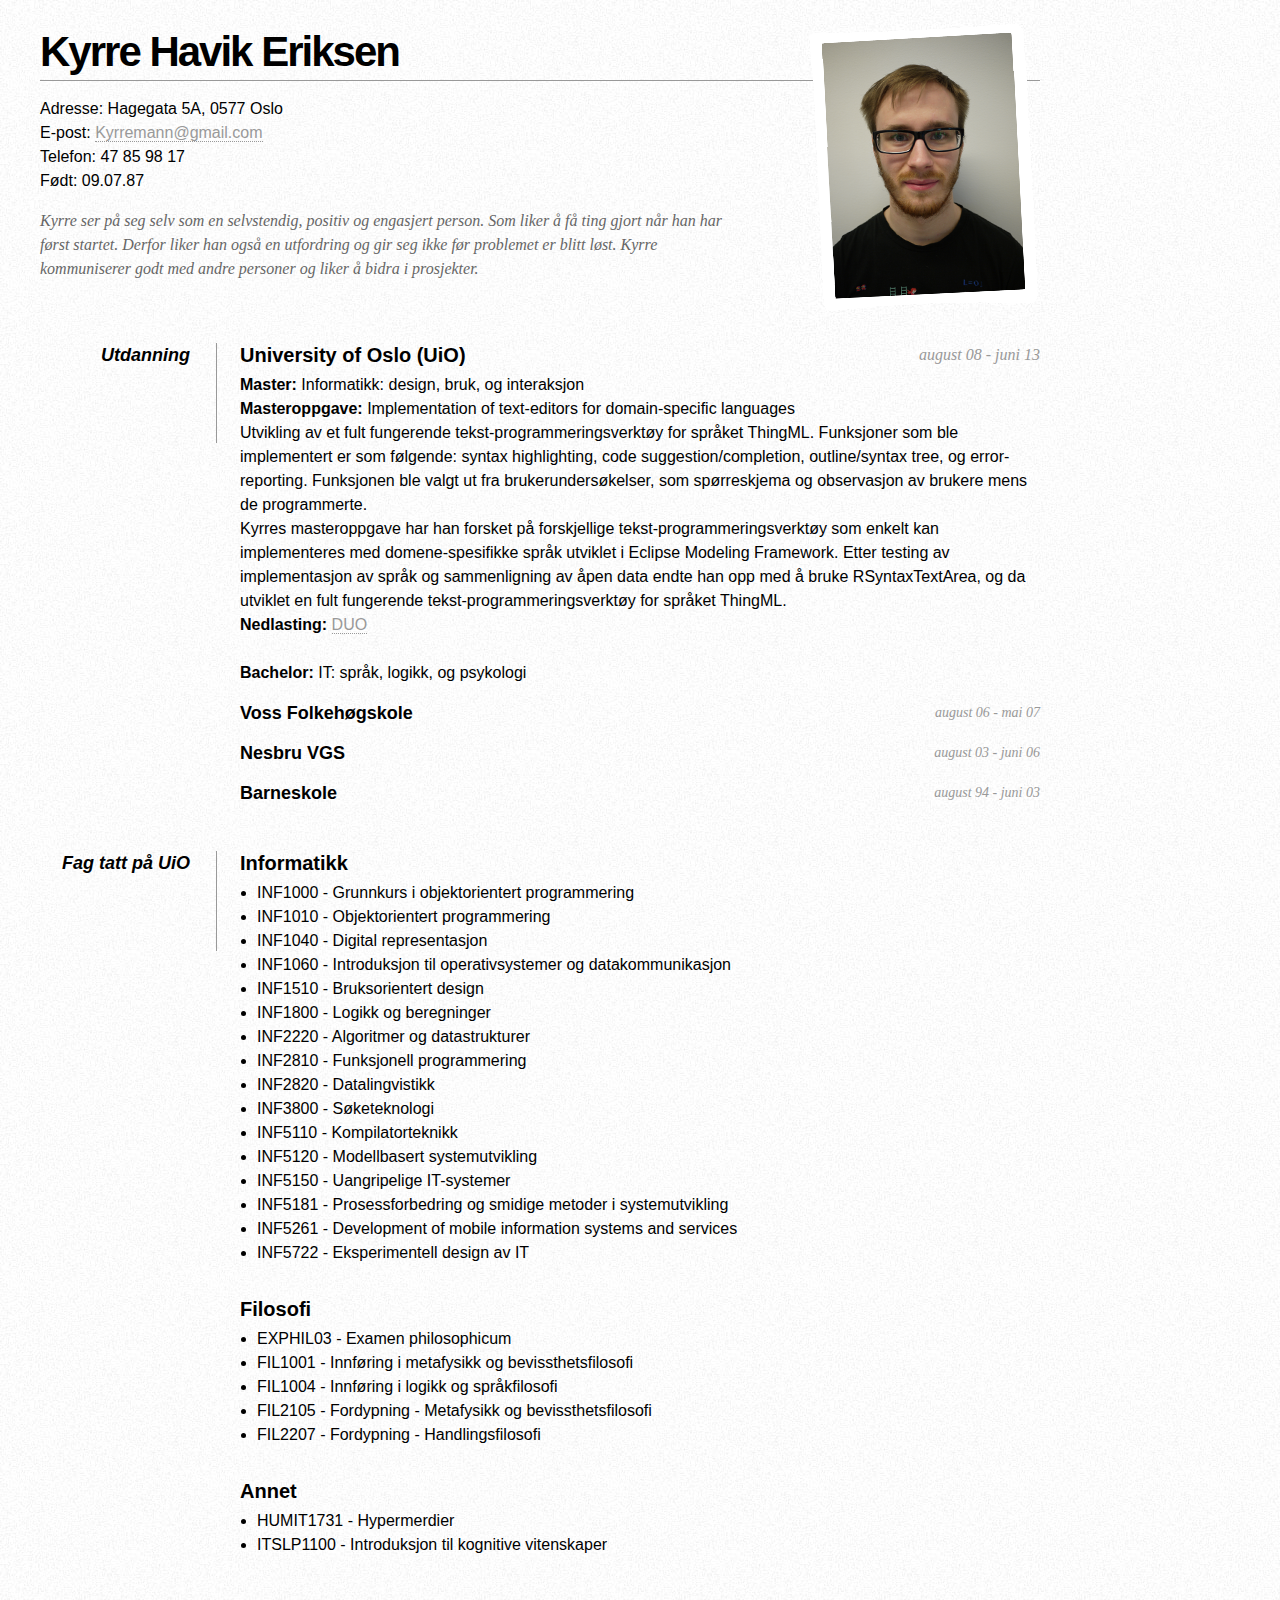
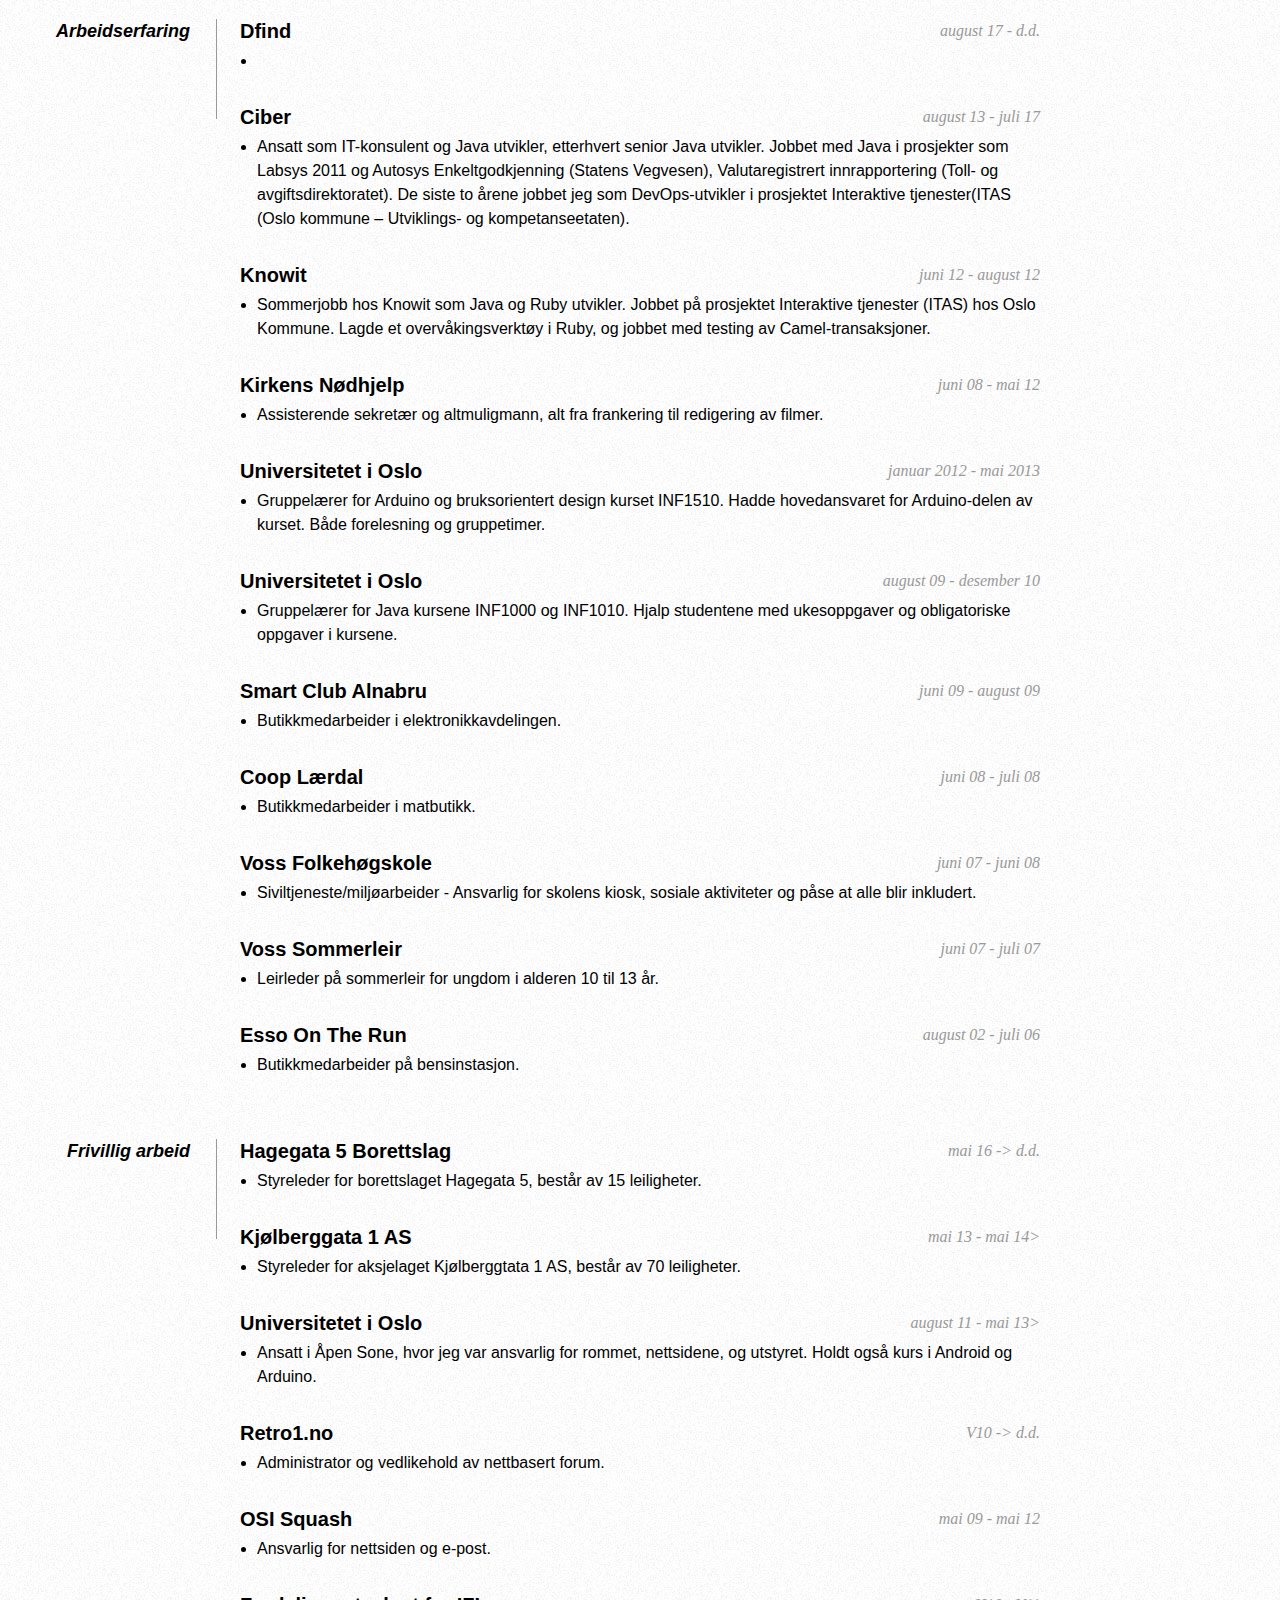
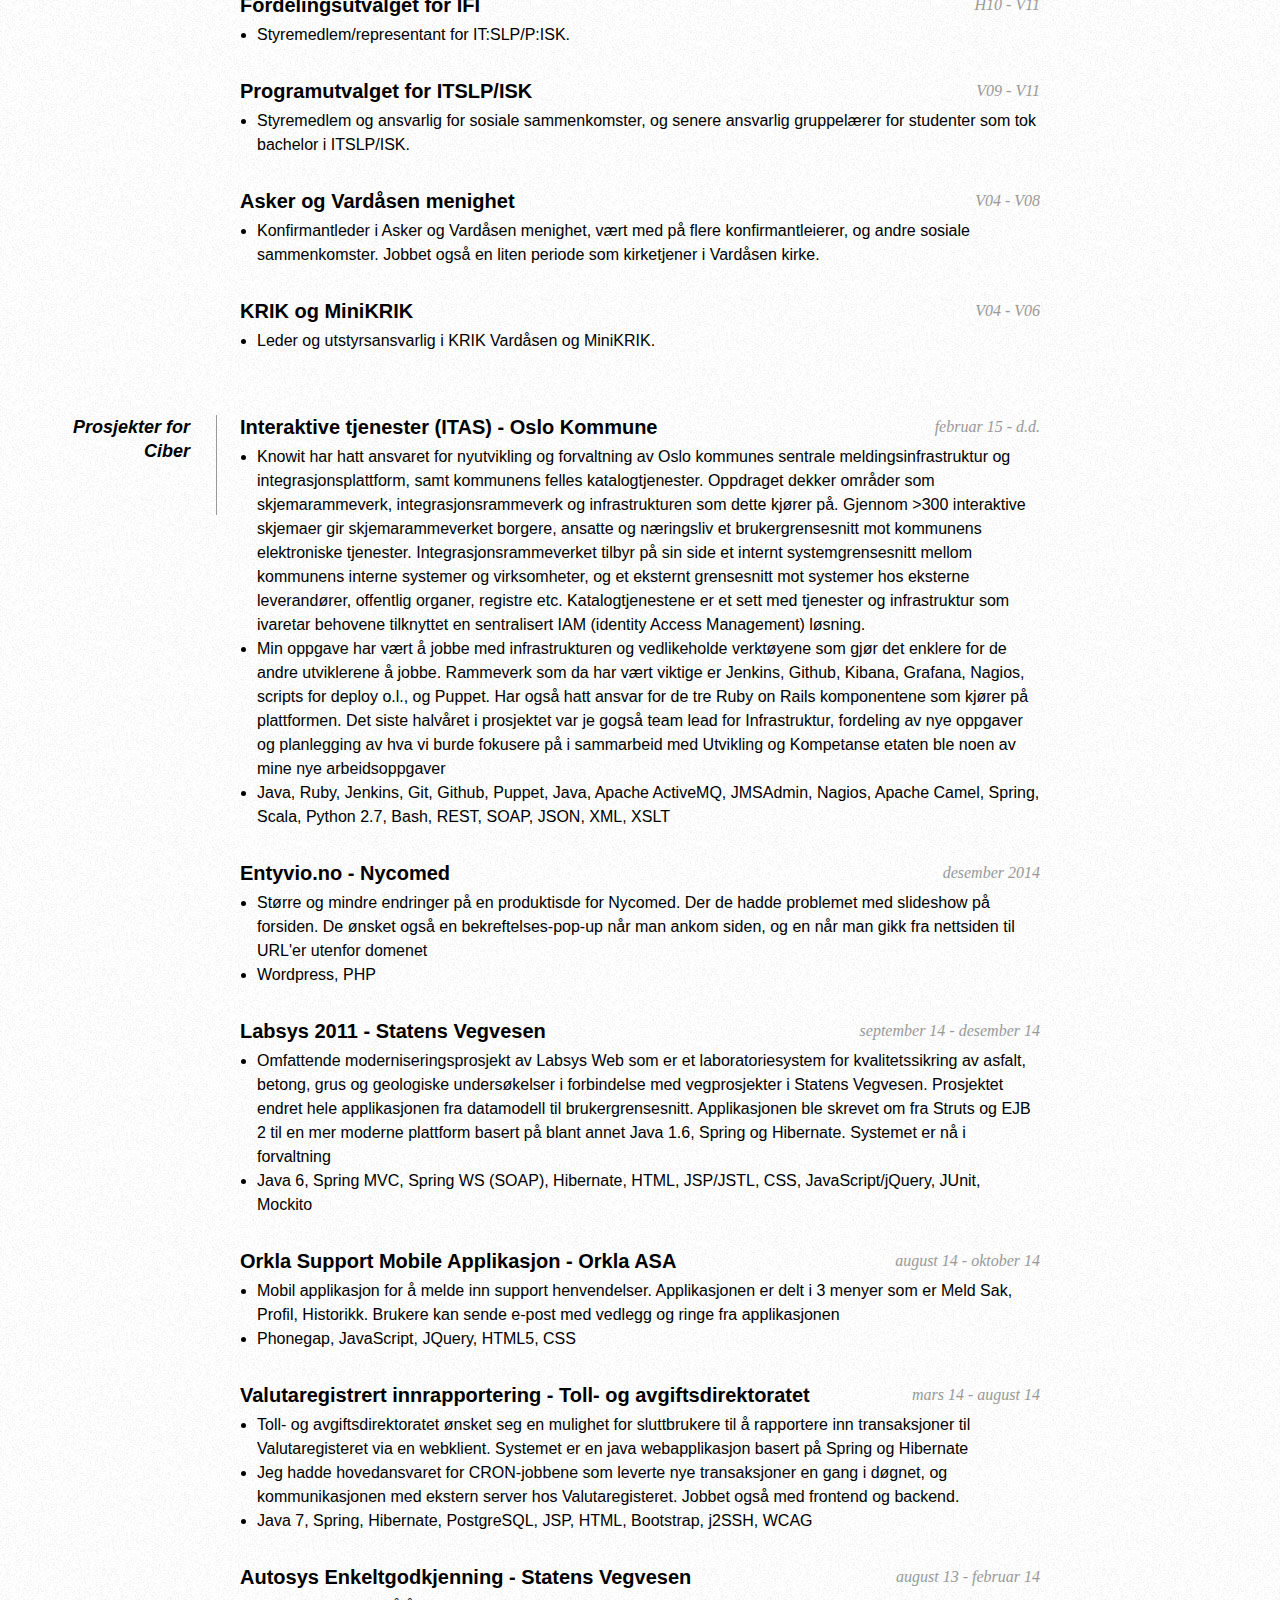
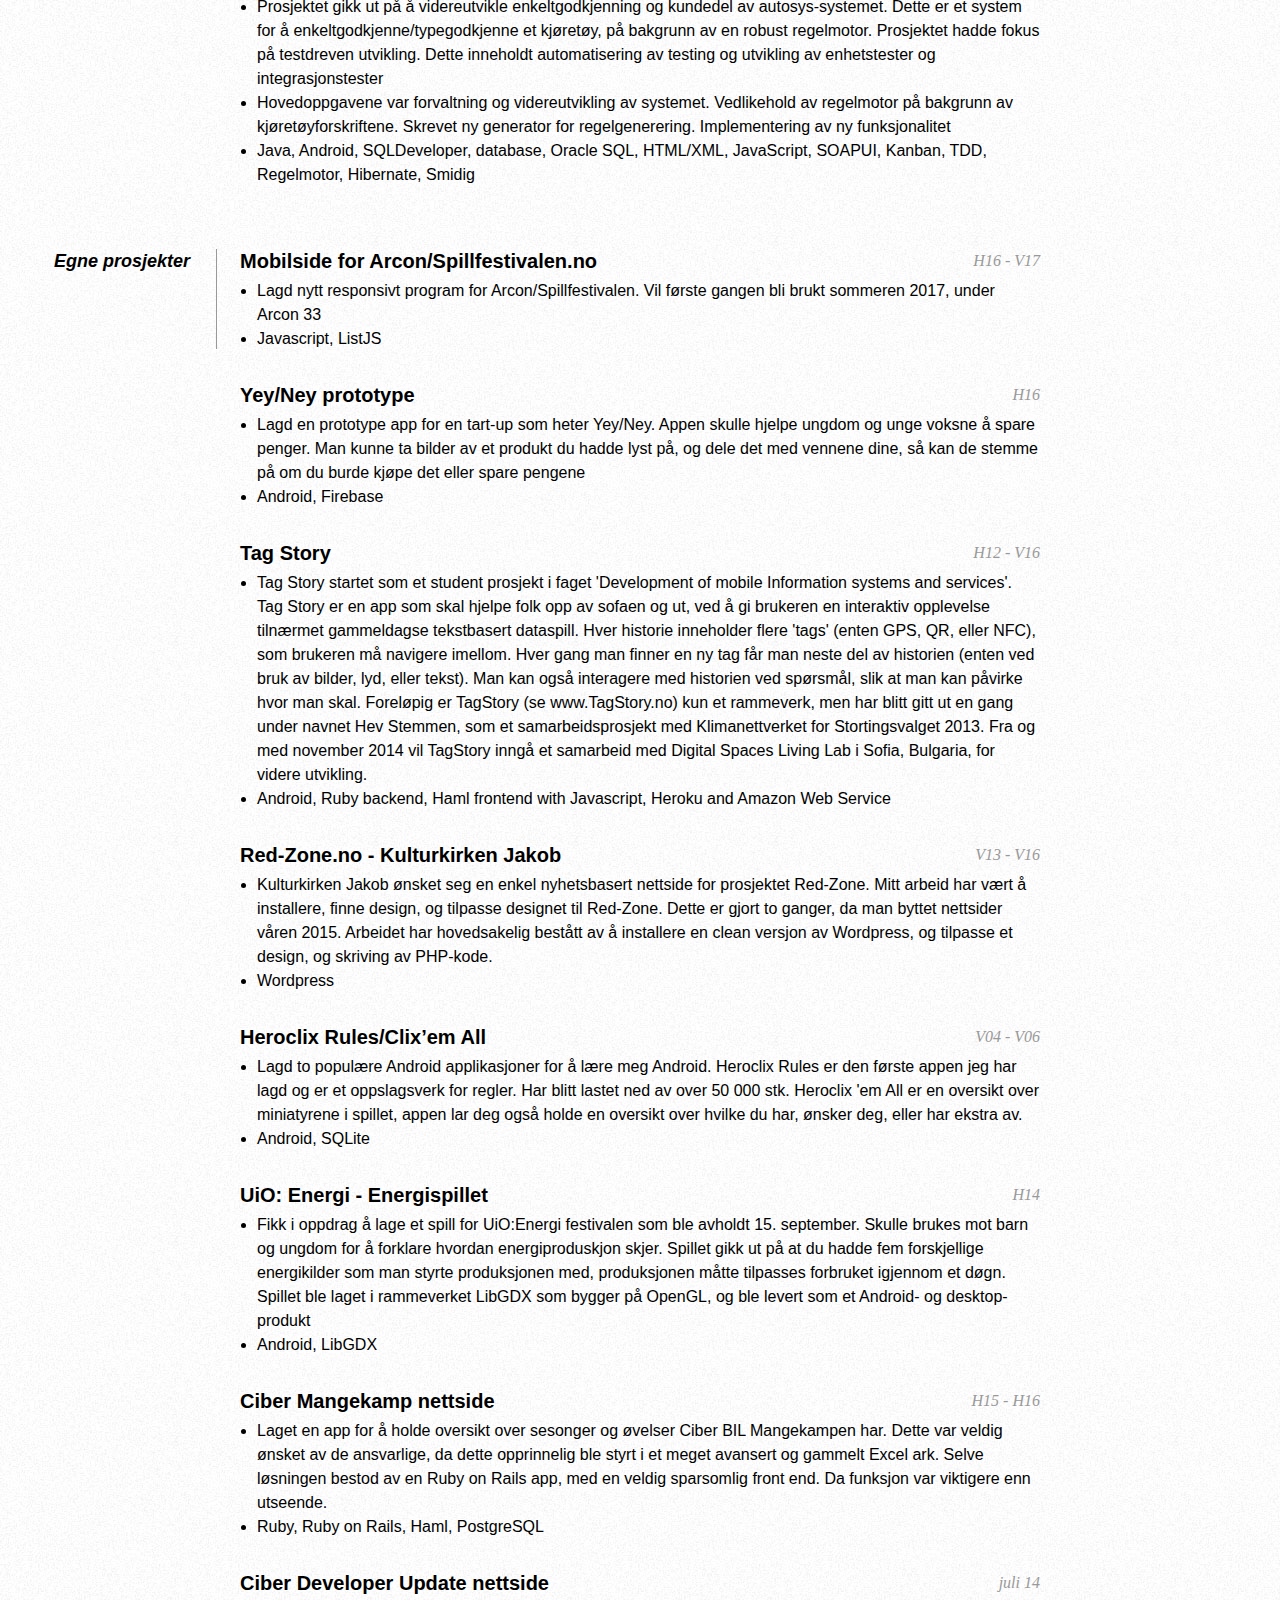
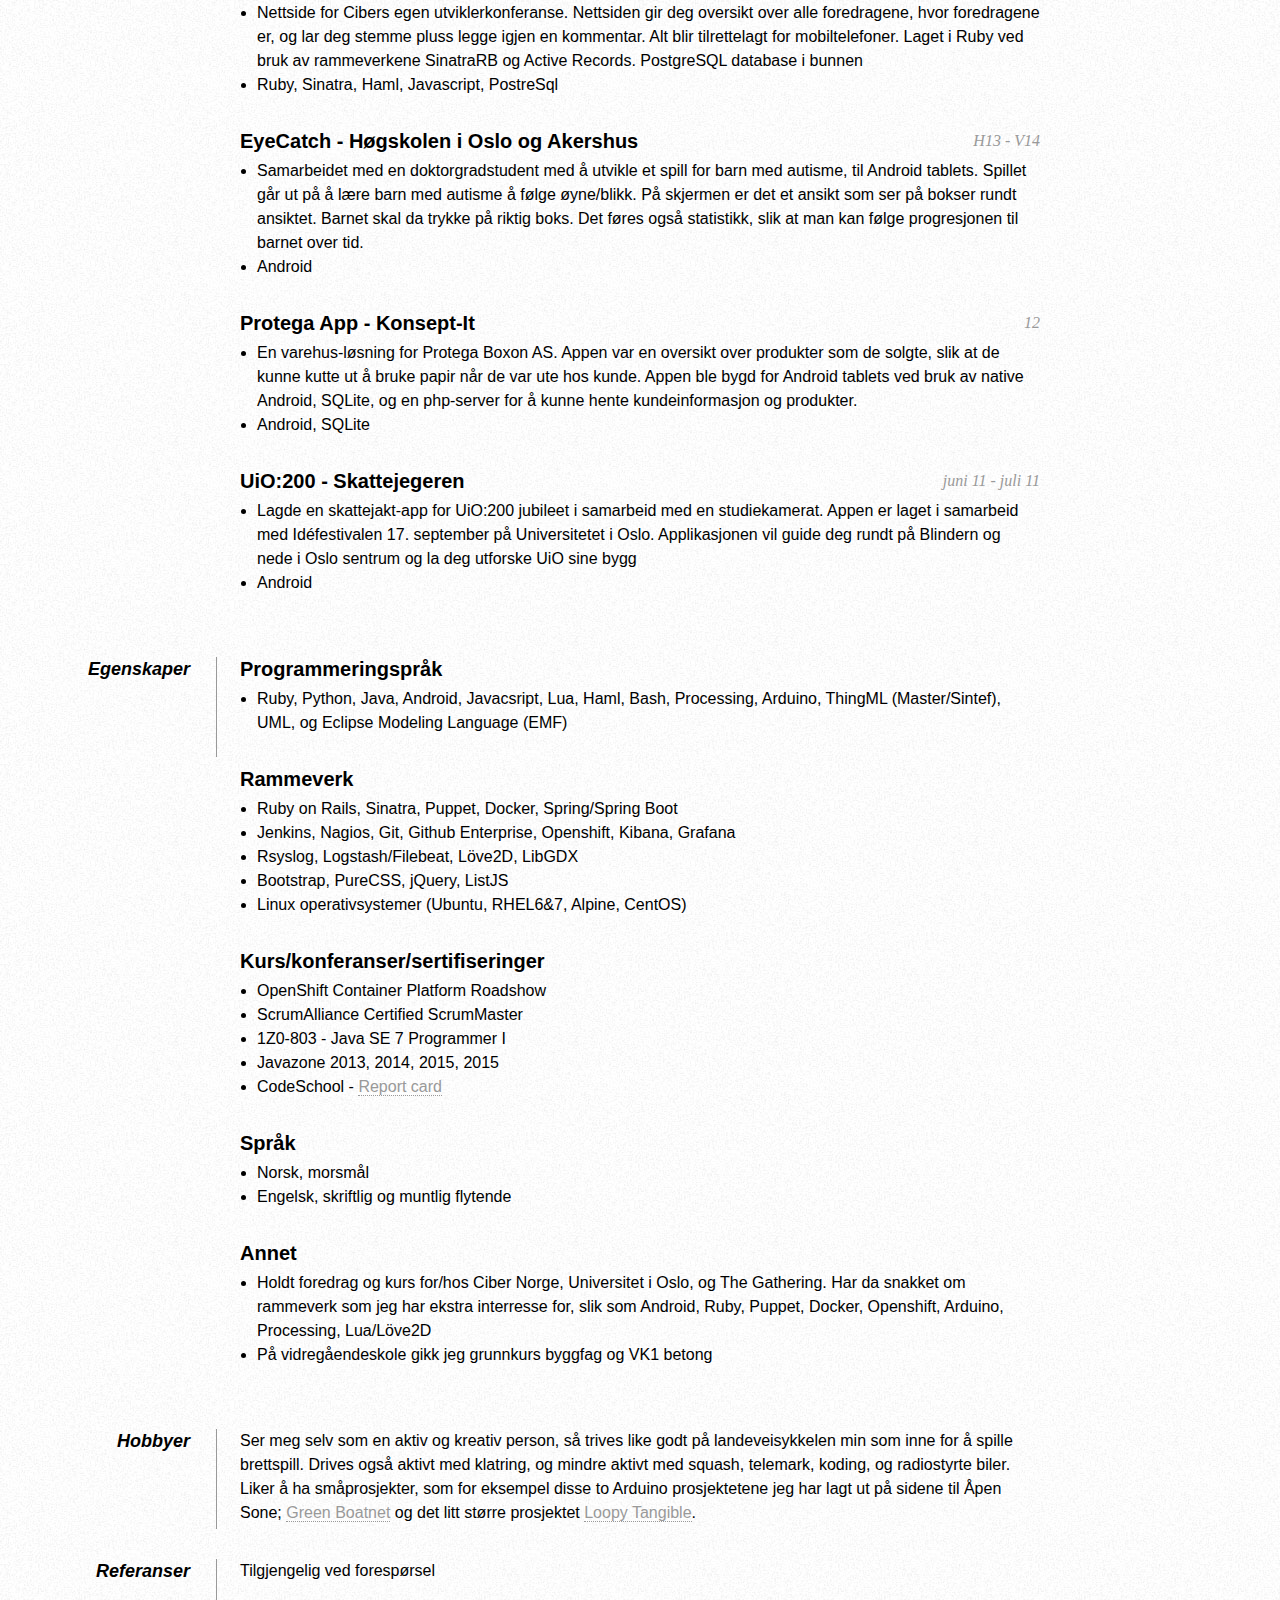
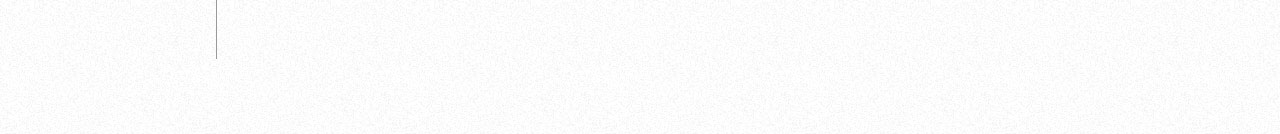
<file: cv/index.html>
<!DOCTYPE html>
<html>
  <head>
    <meta http-equiv="Content-Type" content="text/html; charset=utf-8"/>
    <title>Curriculum Vitae - Kyrre Havik Eriksen</title>
    <style type="text/css">
      * { margin: 0; padding: 0; }
      body { font: 16px Helvetica, Sans-Serif; line-height: 24px; background: url(images/noise.jpg); }
      .clear { clear: both; }
      #page-wrap { width: 1000px; margin: 40px 40px 60px; }
      #pic { float: right; margin: -30px 0 0 0; }
      h1 { margin: 0 0 16px 0; padding: 0 0 16px 0; font-size: 42px; font-weight: bold; letter-spacing: -2px; border-bottom: 1px solid #999; }
      h2 { font-size: 20px; margin: 0 0 6px 0; position: relative; }
      h2 span { position: absolute; bottom: 0; right: 0; font-style: italic; font-family: Georgia, Serif; font-size: 16px; color: #999; font-weight: normal; }
      h3 { font-size: 18px; margin: 0 0 6px 0; position: relative; }
      h3 span { position: absolute; bottom: 0; right: 0; font-style: italic; font-family: Georgia, Serif; font-size: 14px; color: #999; font-weight: normal; }
      p { margin: 0 0 16px 0; }
      a { color: #999; text-decoration: none; border-bottom: 1px dotted #999; }
      a:hover { border-bottom-style: solid; color: black; }
      ul { margin: 0 0 32px 17px; }
      #objective { width: 700px; float: left; }
      #objective p { font-family: Georgia, Serif; font-style: italic; color: #666; }
      dt { font-style: italic; font-weight: bold; font-size: 18px; text-align: right; padding: 0 26px 0 0; width: 150px; float: left; height: 100px; border-right: 1px solid #999;  }
      dd { width: 800px; float: right; }
      dd.clear { float: none; margin: 0; height: 15px; }
    </style>
  </head>
  <body>
    <div id="page-wrap">
    <img src="images/kyrre-13.png" alt="Bilde av Kyrre Havik Eriksen" id="pic" />
    <div id="contact-info" class="vcard">
      <!-- Microformats! -->
      <h1 class="fn">Kyrre Havik Eriksen</h1>
      <p>
        Adresse: <span class="add">Hagegata 5A, 0577 Oslo</span><br />
        E-post: <a class="email" href="mailto:kyrremann@gmail.com">Kyrremann@gmail.com</a><br />
        Telefon: <span class="tel">47 85 98 17</span><br />
        Født: <span class="date">09.07.87</span><br />
      </p>
    </div>
    <div id="objective">
      <p>Kyrre ser på seg selv som en selvstendig, positiv og engasjert person. Som liker å få ting gjort når han har først startet. Derfor liker han også en utfordring og gir seg ikke før problemet er blitt løst. Kyrre kommuniserer godt med andre personer og liker å bidra i prosjekter.</p>
    </div>
    <dl>
      <dd class="clear"></dd>
      <dd class="clear"></dd>
      <dt>Utdanning</dt>
      <dd>
        <h2>University of Oslo (UiO)<span>august 08 - juni 13</span></h2>
        <p><strong>Master:</strong> Informatikk: design, bruk, og interaksjon<br />
          <strong>Masteroppgave:</strong> Implementation of text-editors for domain-specific languages<br />
          Utvikling av et fult fungerende tekst-programmeringsverktøy for språket ThingML. Funksjoner som ble implementert er som følgende: syntax highlighting, code suggestion/completion, outline/syntax tree, og error-reporting. Funksjonen ble valgt ut fra brukerundersøkelser, som spørreskjema og observasjon av brukere mens de programmerte.<br />
          Kyrres masteroppgave har han forsket på forskjellige tekst-programmeringsverktøy som enkelt kan implementeres med domene-spesifikke språk utviklet i Eclipse Modeling Framework. Etter testing av implementasjon av språk og sammenligning av åpen data endte han opp med å bruke RSyntaxTextArea, og da utviklet en fult fungerende tekst-programmeringsverktøy for språket ThingML.<br />
          <strong>Nedlasting:</strong> <a href="https://www.duo.uio.no/handle/10852/37679">DUO</a><br />
          <br />
          <strong>Bachelor:</strong> IT: språk, logikk, og psykologi
        </p>
        <h3>Voss Folkehøgskole <span>august 06 - mai 07</span></h3>
        <p></p>
        <h3>Nesbru VGS <span>august 03 - juni 06</span></h3>
        <p></p>
        <h3>Barneskole <span>august 94 - juni 03</span></h3>
        <p></p>
      </dd>
      <dd class="clear"></dd>
      <dd class="clear"></dd>
      <dt>Fag tatt på UiO</dt>
      <dd>
        <h2>Informatikk</h2>
        <ul>
          <li>INF1000 - Grunnkurs i objektorientert programmering</li>
          <li>INF1010 - Objektorientert programmering</li>
          <li>INF1040 - Digital representasjon</li>
          <li>INF1060 - Introduksjon til operativsystemer og datakommunikasjon</li>
          <li>INF1510 - Bruksorientert design</li>
          <li>INF1800 - Logikk og beregninger</li>
          <li>INF2220 - Algoritmer og datastrukturer</li>
          <li>INF2810 - Funksjonell programmering</li>
          <li>INF2820 - Datalingvistikk</li>
          <li>INF3800 - Søketeknologi</li>
          <li>INF5110 - Kompilatorteknikk</li>
          <li>INF5120 - Modellbasert systemutvikling</li>
          <li>INF5150 - Uangripelige IT-systemer</li>
          <li>INF5181 - Prosessforbedring og smidige metoder i systemutvikling</li>
          <li>INF5261 - Development of mobile information systems and services</li>
          <li>INF5722 - Eksperimentell design av IT</li>
        </ul>
        <h2>Filosofi</span></h2>
        <ul>
          <li>EXPHIL03 - Examen philosophicum</li>
          <li>FIL1001 - Innføring i metafysikk og bevissthetsfilosofi</li>
          <li>FIL1004 - Innføring i logikk og språkfilosofi</li>
          <li>FIL2105 - Fordypning - Metafysikk og bevissthetsfilosofi</li>
          <li>FIL2207 - Fordypning - Handlingsfilosofi</li>
        </ul>
        <h2>Annet</h2>
        <ul>
          <li>HUMIT1731 - Hypermerdier</li>
          <li>ITSLP1100 - Introduksjon til kognitive vitenskaper</li>
        </ul>
      </dd>
      <dd class="clear"></dd>
      <dd class="clear"></dd>
      <dt>Arbeidserfaring</dt>
      <dd>
        <h2>Dfind<span>august 17 - d.d.</span></h2>
        <ul>
          <li></li>
        </ul>
        <h2>Ciber<span>august 13 - juli 17</span></h2>
        <ul>
          <li>Ansatt som IT-konsulent og Java utvikler, etterhvert senior Java utvikler. Jobbet med Java i prosjekter som Labsys 2011 og Autosys Enkeltgodkjenning (Statens Vegvesen), Valutaregistrert innrapportering (Toll- og avgiftsdirektoratet). De siste to årene jobbet jeg som DevOps-utvikler i prosjektet Interaktive tjenester(ITAS (Oslo kommune – Utviklings- og kompetanseetaten).</li>
        </ul>
        <h2>Knowit<span>juni 12 - august 12</span></h2>
        <ul>
          <li>Sommerjobb hos Knowit som Java og Ruby utvikler. Jobbet på prosjektet Interaktive tjenester (ITAS) hos Oslo Kommune. Lagde et overvåkingsverktøy i Ruby, og jobbet med testing av Camel-transaksjoner.</li>
        </ul>
        <h2>Kirkens Nødhjelp<span>juni 08 - mai 12</span></h2>
        <ul>
          <li>Assisterende sekretær og altmuligmann, alt fra frankering til redigering av filmer.</li>
        </ul>
        <h2>Universitetet i Oslo<span>januar 2012 - mai 2013</span>
        </h2>
        <ul>
          <li>Gruppelærer for Arduino og bruksorientert design kurset INF1510. Hadde hovedansvaret for Arduino-delen av kurset. Både forelesning og gruppetimer.</li>
        </ul>
        <h2>Universitetet i Oslo<span>august 09 - desember 10</span>
        </h2>
        <ul>
          <li>Gruppelærer for Java kursene INF1000 og INF1010. Hjalp studentene med ukesoppgaver og obligatoriske oppgaver i kursene.</li>
        </ul>
        <h2>Smart Club Alnabru<span>juni 09 - august 09</span></h2>
        <ul>
          <li>Butikkmedarbeider i elektronikkavdelingen.</li>
        </ul>
        <h2>Coop L&aelig;rdal<span>juni 08 - juli 08</span></h2>
        <ul>
          <li>Butikkmedarbeider i matbutikk.</li>
        </ul>
        <h2>Voss Folkehøgskole<span>juni 07 - juni 08</span></h2>
        <ul>
          <li>Siviltjeneste/miljøarbeider - Ansvarlig for skolens kiosk, sosiale aktiviteter og påse at alle blir inkludert.</li>
        </ul>
        <h2>Voss Sommerleir<span>juni 07 - juli 07</span></h2>
        <ul>
          <li>Leirleder på sommerleir for ungdom i alderen 10 til 13 år.</li>
        </ul>
        <h2>Esso On The Run<span>august 02 - juli 06</span></h2>
        <ul>
          <li>Butikkmedarbeider på bensinstasjon.</li>
        </ul>
      </dd>
      <dd class="clear"></dd>
      <dd class="clear"></dd>
      <dt>Frivillig arbeid</dt>
      <dd>
        <h2>Hagegata 5 Borettslag<span>mai 16 -> d.d.</span></h2>
        <ul>
          <li>Styreleder for borettslaget Hagegata 5, består av 15 leiligheter.</li>
        </ul>
        <h2>Kj&oslash;lberggata 1 AS<span>mai 13 - mai 14></span></h2>
        <ul>
          <li>Styreleder for aksjelaget Kj&oslash;lberggtata 1 AS, består av 70 leiligheter.</li>
        </ul>
        <h2>Universitetet i Oslo<span>august 11 - mai 13></span></h2>
        <ul>
          <li>Ansatt i &Aring;pen Sone, hvor jeg var ansvarlig for rommet, nettsidene, og utstyret. Holdt også kurs i Android og Arduino.</li>
        </ul>
        <h2>Retro1.no<span> V10 -> d.d.</span></h2>
        <ul>
          <li>Administrator og vedlikehold av nettbasert forum.</li>
        </ul>
        <h2>OSI Squash<span>mai 09 - mai 12</span></h2>
        <ul>
          <li>Ansvarlig for nettsiden og e-post.</li>
        </ul>
        <h2>Fordelingsutvalget for IFI<span>H10 - V11</span></h2>
        <ul>
          <li>Styremedlem/representant for IT:SLP/P:ISK.</li>
        </ul>
        <h2>Programutvalget for ITSLP/ISK<span>V09 - V11</span></h2>
        <ul>
          <li>Styremedlem og ansvarlig for sosiale sammenkomster, og senere ansvarlig gruppelærer for studenter som tok bachelor i ITSLP/ISK.</li>
        </ul>
        <h2>Asker og Vard&aring;sen menighet<span>V04 - V08</span></h2>
        <ul>
          <li>Konfirmantleder i Asker og Vard&aring;sen menighet, vært med på flere konfirmantleierer, og andre sosiale sammenkomster. Jobbet også en liten periode som kirketjener i Vardåsen kirke.</li>
        </ul>
        <h2>KRIK og MiniKRIK<span>V04 - V06</span></h2>
        <ul>
          <li>Leder og utstyrsansvarlig i KRIK Vard&aring;sen og MiniKRIK.</li>
        </ul>
      </dd>
      <dd class="clear"></dd>
      <dd class="clear"></dd>
      <dt>Prosjekter for Ciber</dt>
      <dd>
        <h2>Interaktive tjenester (ITAS) - Oslo Kommune<span>februar 15 - d.d.</span></h2>
        <ul>
          <li>Knowit har hatt ansvaret for nyutvikling og forvaltning av Oslo kommunes sentrale meldingsinfrastruktur og integrasjonsplattform, samt kommunens felles katalogtjenester. Oppdraget dekker områder som skjemarammeverk, integrasjonsrammeverk og infrastrukturen som dette kjører på. Gjennom >300 interaktive skjemaer gir skjemarammeverket borgere, ansatte og næringsliv et brukergrensesnitt mot kommunens elektroniske tjenester. Integrasjonsrammeverket tilbyr på sin side et internt systemgrensesnitt mellom kommunens interne systemer og virksomheter, og et eksternt grensesnitt mot systemer hos eksterne leverandører, offentlig organer, registre etc. Katalogtjenestene er et sett med tjenester og infrastruktur som ivaretar behovene tilknyttet en sentralisert IAM (identity Access Management) løsning.</li>
          <li>Min oppgave har vært å jobbe med infrastrukturen og vedlikeholde verktøyene som gjør det enklere for de andre utviklerene å jobbe. Rammeverk som da har vært viktige er Jenkins, Github, Kibana, Grafana, Nagios, scripts for deploy o.l., og Puppet. Har også hatt ansvar for de tre Ruby on Rails komponentene som kjører på plattformen. Det siste halvåret i prosjektet var je gogså team lead for Infrastruktur, fordeling av nye oppgaver og planlegging av hva vi burde fokusere på i sammarbeid med Utvikling og Kompetanse etaten ble noen av mine nye arbeidsoppgaver</li>
          <li>Java, Ruby, Jenkins, Git, Github, Puppet, Java, Apache ActiveMQ, JMSAdmin, Nagios, Apache Camel, Spring, Scala, Python 2.7, Bash, REST, SOAP, JSON, XML, XSLT</li>
        </ul>
        <h2>Entyvio.no - Nycomed<span>desember 2014</span></h2>
        <ul>
          <li>Større og mindre endringer på en produktisde for Nycomed. Der de hadde problemet med slideshow på forsiden. De ønsket også en bekreftelses-pop-up når man ankom siden, og en når man gikk fra nettsiden til URL'er utenfor domenet</li>
          <li>Wordpress, PHP</li>
        </ul>
        <h2>Labsys 2011 - Statens Vegvesen<span>september 14 - desember 14</span></h2>
        <ul>
          <li>Omfattende moderniseringsprosjekt av Labsys Web som er et laboratoriesystem for kvalitetssikring av asfalt, betong, grus og geologiske undersøkelser i forbindelse med vegprosjekter i Statens Vegvesen. Prosjektet endret hele applikasjonen fra datamodell til brukergrensesnitt. Applikasjonen ble skrevet om fra Struts og EJB 2 til en mer moderne plattform basert på blant annet Java 1.6, Spring og Hibernate. Systemet er nå i forvaltning</li>
          <li>Java 6, Spring MVC, Spring WS (SOAP), Hibernate, HTML, JSP/JSTL, CSS, JavaScript/jQuery, JUnit, Mockito</li>
        </ul>
        <h2>Orkla Support Mobile Applikasjon - Orkla ASA<span>august 14 - oktober 14</span></h2>
        <ul>
          <li>Mobil applikasjon for å melde inn support henvendelser. Applikasjonen er delt i 3 menyer som er Meld Sak, Profil, Historikk. Brukere kan sende e-post med vedlegg og ringe fra applikasjonen</li>
          <li>Phonegap, JavaScript, JQuery, HTML5, CSS</li>
        </ul>
        <h2>Valutaregistrert innrapportering - Toll- og avgiftsdirektoratet<span>mars 14 - august 14</span></h2>
        <ul>
          <li>Toll- og avgiftsdirektoratet ønsket seg en mulighet for sluttbrukere til å rapportere inn transaksjoner til Valutaregisteret via en webklient. Systemet er en java webapplikasjon basert på Spring og Hibernate</li>
          <li>Jeg hadde hovedansvaret for CRON-jobbene som leverte nye transaksjoner en gang i døgnet, og kommunikasjonen med ekstern server hos Valutaregisteret. Jobbet også med frontend og backend.</li>
          <li>Java 7, Spring, Hibernate, PostgreSQL, JSP, HTML, Bootstrap, j2SSH, WCAG</li>
        </ul>
        <h2>Autosys Enkeltgodkjenning - Statens Vegvesen<span>august 13 - februar 14</span></h2>
        <ul>
          <li>Prosjektet gikk ut på å videreutvikle enkeltgodkjenning og kundedel av autosys-systemet. Dette er et system for å enkeltgodkjenne/typegodkjenne et kjøretøy, på bakgrunn av en robust regelmotor. Prosjektet hadde fokus på testdreven utvikling. Dette inneholdt automatisering av testing og utvikling av enhetstester og integrasjonstester</li>
          <li>Hovedoppgavene var forvaltning og videreutvikling av systemet. Vedlikehold av regelmotor på bakgrunn av kjøretøyforskriftene. Skrevet ny generator for regelgenerering. Implementering av ny funksjonalitet</li>
          <li>Java, Android, SQLDeveloper, database, Oracle SQL, HTML/XML, JavaScript, SOAPUI, Kanban, TDD, Regelmotor, Hibernate, Smidig</li>
        </ul>
      </dd>
      <dd class="clear"></dd>
      <dd class="clear"></dd>
      <dt>Egne prosjekter</dt>
      <dd>
        <h2>Mobilside for Arcon/Spillfestivalen.no<span>H16 - V17</span></h2>
        <ul>
          <li>Lagd nytt responsivt program for Arcon/Spillfestivalen. Vil første gangen bli brukt sommeren 2017, under Arcon 33</li>
          <li>Javascript, ListJS</li>
        </ul>
        <h2>Yey/Ney prototype<span>H16</span></h2>
        <ul>
          <li>Lagd en prototype app for en tart-up som heter Yey/Ney. Appen skulle hjelpe ungdom og unge voksne å spare penger. Man kunne ta bilder av et produkt du hadde lyst på, og dele det med vennene dine, så kan de stemme på om du burde kjøpe det eller spare pengene</li>
          <li>Android, Firebase</li>
        </ul>
        <h2>Tag Story<span>H12 - V16</span></h2>
        <ul>
          <li>Tag Story startet som et student prosjekt i faget 'Development of mobile Information systems and services'. Tag Story er en app som skal hjelpe folk opp av sofaen og ut, ved å gi brukeren en interaktiv opplevelse tilnærmet gammeldagse tekstbasert dataspill. Hver historie inneholder flere 'tags' (enten GPS, QR, eller NFC), som brukeren må navigere imellom. Hver gang man finner en ny tag får man neste del av historien (enten ved bruk av bilder, lyd, eller tekst). Man kan også interagere med historien ved spørsmål, slik at man kan påvirke hvor man skal. Foreløpig er TagStory (se www.TagStory.no) kun et rammeverk, men har blitt gitt ut en gang under navnet Hev Stemmen, som et samarbeidsprosjekt med Klimanettverket for Stortingsvalget 2013. Fra og med november 2014 vil TagStory inngå et samarbeid med Digital Spaces Living Lab i Sofia, Bulgaria, for videre utvikling.</li>
          <li>Android, Ruby backend, Haml frontend with Javascript, Heroku and Amazon Web Service</li>
        </ul>
        <h2>Red-Zone.no - Kulturkirken Jakob<span>V13 - V16</span></h2>
        <ul>
          <li>Kulturkirken Jakob ønsket seg en enkel nyhetsbasert nettside for prosjektet Red-Zone. Mitt arbeid har vært å installere, finne design, og tilpasse designet til Red-Zone. Dette er gjort to ganger, da man byttet nettsider våren 2015. Arbeidet har hovedsakelig bestått av å installere en clean versjon av Wordpress, og tilpasse et design, og skriving av PHP-kode.</li>
          <li>Wordpress</li>
        </ul>
        <h2>Heroclix Rules/Clix’em All<span>V04 - V06</span></h2>
        <ul>
          <li>Lagd to populære Android applikasjoner for å lære meg Android. Heroclix Rules er den første appen jeg har lagd og er et oppslagsverk for regler. Har blitt lastet ned av over 50 000 stk. Heroclix 'em All er en oversikt over miniatyrene i spillet, appen lar deg også holde en oversikt over hvilke du har, ønsker deg, eller har ekstra av.</li>
          <li>Android, SQLite</li>
        </ul>
        <h2>UiO: Energi - Energispillet<span>H14</span></h2>
        <ul>
          <li>Fikk i oppdrag å lage et spill for UiO:Energi festivalen som ble avholdt 15. september. Skulle brukes mot barn og ungdom for å forklare hvordan energiproduskjon skjer. Spillet gikk ut på at du hadde fem forskjellige energikilder som man styrte produksjonen med, produksjonen måtte tilpasses forbruket igjennom et døgn. Spillet ble laget i rammeverket LibGDX som bygger på OpenGL, og ble levert som et Android- og desktop-produkt</li>
          <li>Android, LibGDX</li>
        </ul>
        <h2>Ciber Mangekamp nettside<span>H15 - H16</span></h2>
        <ul>
          <li>Laget en app for å holde oversikt over sesonger og øvelser Ciber BIL Mangekampen har. Dette var veldig ønsket av de ansvarlige, da dette opprinnelig ble styrt i et meget avansert og gammelt Excel ark. Selve løsningen bestod av en Ruby on Rails app, med en veldig sparsomlig front end. Da funksjon var viktigere enn utseende.</li>
          <li>Ruby, Ruby on Rails, Haml, PostgreSQL</li>
        </ul>
        <h2>Ciber Developer Update nettside<span>juli 14</span></h2>
        <ul>
          <li>Nettside for Cibers egen utviklerkonferanse. Nettsiden gir deg oversikt over alle foredragene, hvor foredragene er, og lar deg stemme pluss legge igjen en kommentar. Alt blir tilrettelagt for mobiltelefoner. Laget i Ruby ved bruk av rammeverkene SinatraRB og Active Records. PostgreSQL database i bunnen</li>
          <li>Ruby, Sinatra, Haml, Javascript, PostreSql</li>
        </ul>
        <h2>EyeCatch - Høgskolen i Oslo og Akershus<span>H13 - V14</span></h2>
        <ul>
          <li>Samarbeidet med en doktorgradstudent med å utvikle et spill for barn med autisme, til Android tablets. Spillet går ut på å lære barn med autisme å følge øyne/blikk. På skjermen er det et ansikt som ser på bokser rundt ansiktet. Barnet skal da trykke på riktig boks. Det føres også statistikk, slik at man kan følge progresjonen til barnet over tid.</li>
          <li>Android</li>
        </ul>
        <h2>Protega App - Konsept-It<span>12</span></h2>
        <ul>
          <li>En varehus-løsning for Protega Boxon AS. Appen var en oversikt over produkter som de solgte, slik at de kunne kutte ut å bruke papir når de var ute hos kunde. Appen ble bygd for Android tablets ved bruk av native Android, SQLite, og en php-server for å kunne hente kundeinformasjon og produkter.</li>
          <li>Android, SQLite</li>
        </ul>
        <h2>UiO:200 - Skattejegeren<span>juni 11 - juli 11</span></h2>
        <ul>
          <li>Lagde en skattejakt-app for UiO:200 jubileet i samarbeid med en studiekamerat. Appen er laget i samarbeid med Idéfestivalen 17. september på Universitetet i Oslo. Applikasjonen vil guide deg rundt på Blindern og nede i Oslo sentrum og la deg utforske UiO sine bygg</li>
          <li>Android</li>
        </ul>
      </dd>
      <dd class="clear"></dd>
      <dd class="clear"></dd>
      <dt>Egenskaper</dt>
      <dd>
        <h2>Programmeringspråk</h2>
        <ul>
          <li>Ruby, Python, Java, Android, Javacsript, Lua, Haml, Bash, Processing, Arduino, ThingML (Master/Sintef), UML, og Eclipse Modeling Language (EMF)</li>
        </ul>
        <h2>Rammeverk</h2>
        <ul>
          <li>Ruby on Rails, Sinatra, Puppet, Docker, Spring/Spring Boot</li>
          <li>Jenkins, Nagios, Git, Github Enterprise, Openshift, Kibana, Grafana</li>
          <li>Rsyslog, Logstash/Filebeat, Löve2D, LibGDX</li>
          <li>Bootstrap, PureCSS, jQuery, ListJS</li>
          <li>Linux operativsystemer (Ubuntu, RHEL6&7, Alpine, CentOS)</li>
        </ul>
        <h2>Kurs/konferanser/sertifiseringer</h2>
        <ul>
          <li>OpenShift Container Platform Roadshow</li>
          <li>ScrumAlliance Certified ScrumMaster</li>
          <li>1Z0-803 - Java SE 7 Programmer I</li>
          <li>Javazone 2013, 2014, 2015, 2015</li>
          <li>CodeSchool - <span><a href="https://www.codeschool.com/users/Kyrremann">Report card</a></span></li>
        </ul>
        <h2>Språk</h2>
        <ul>
          <li>Norsk, morsmål</li>
          <li>Engelsk, skriftlig og muntlig flytende</li>
        </ul>
        <h2>Annet</h2>
        <ul>
          <li>Holdt foredrag og kurs for/hos Ciber Norge, Universitet i Oslo, og The Gathering. Har da snakket om rammeverk som jeg har ekstra interresse for, slik som Android, Ruby, Puppet, Docker, Openshift, Arduino, Processing, Lua/Löve2D</li>
          <li>På vidregåendeskole gikk jeg grunnkurs byggfag og VK1 betong</li>
        </ul>
      </dd>
      <dd class="clear"></dd>
      <dd class="clear"></dd>
      <dt>Hobbyer</dt>
      <dd>Ser meg selv som en aktiv og kreativ person, så trives like godt på landeveisykkelen min som inne for å spille brettspill. Drives også aktivt med klatring, og mindre aktivt med squash, telemark, koding, og radiostyrte biler. Liker å ha småprosjekter, som for eksempel disse to Arduino prosjektetene jeg har lagt ut på sidene til Åpen Sone; <a href="http://sonen.ifi.uio.no/wiki/Prosjekt:Green_Boatnet" title="Green Boatnet">Green Boatnet</a> og det litt større prosjektet <a href="http://sonen.ifi.uio.no/wiki/Prosjekt:Loopy_Tangible" title="Music player for kids">Loopy Tangible</a>.
      </dd>
      <dd class="clear"></dd>
      <dd class="clear"></dd>
      <dt>Referanser</dt>
      <dd>Tilgjengelig ved forespørsel</dd>
      <dd class="clear"></dd>
    </dl>
    <!-- Thanks to <a href="https://css-tricks.com/">CSS-Tricks.com</a> -->
  </body>
</html>
</file>
